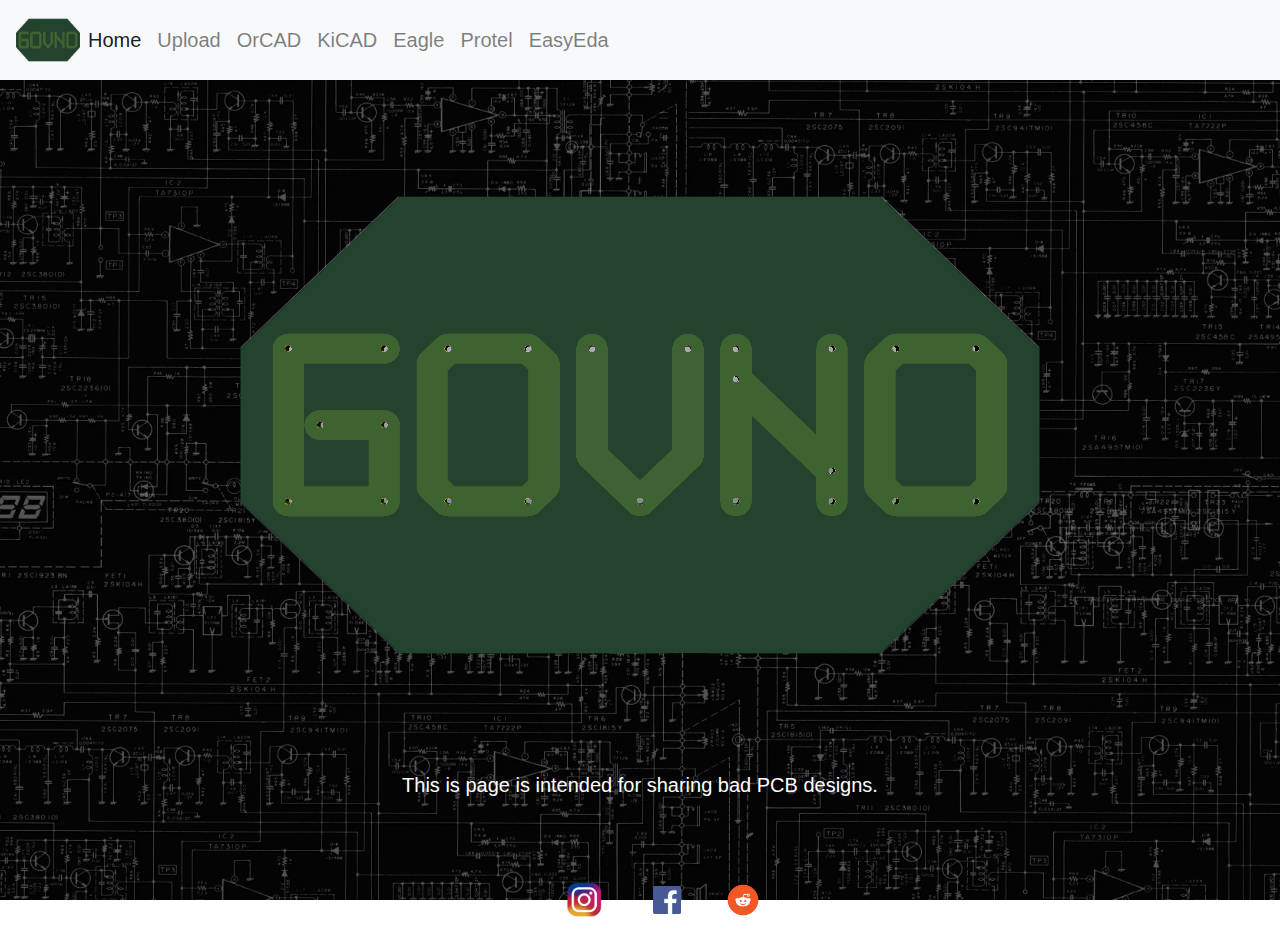
<file: index.html>
<!DOCTYPE html>
<html>
    <head>
        <meta charset="utf-8">
        <link rel="icon" href="./Images/icon.png">
        <title>GovnoPCB</title>
        <link rel="stylesheet" href="design.css">
        <link rel="stylesheet" href="https://stackpath.bootstrapcdn.com/bootstrap/4.3.1/css/bootstrap.min.css" integrity="sha384-ggOyR0iXCbMQv3Xipma34MD+dH/1fQ784/j6cY/iJTQUOhcWr7x9JvoRxT2MZw1T" crossorigin="anonymous">
        <script src="https://stackpath.bootstrapcdn.com/bootstrap/4.3.1/js/bootstrap.min.js" integrity="sha384-JjSmVgyd0p3pXB1rRibZUAYoIIy6OrQ6VrjIEaFf/nJGzIxFDsf4x0xIM+B07jRM" crossorigin="anonymous"></script>
    </head>
    <body>

        <!-- Nav Bar -->

        <nav class="navbar navbar-expand-lg navbar-light bg-light">
            <img src="./Images/icon.png" id="navlogo" alt="navlogo">
            <button class="navbar-toggler" type="button" data-toggle="collapse" data-target="#navbarSupportedContent" aria-controls="navbarSupportedContent" aria-expanded="false" aria-label="Toggle navigation">
                <span class="navbar-toggler-icon"></span>
            </button>

            <div class="collapse navbar-collapse" id="navbarSupportedContent">
                <ul class="navbar-nav mr-auto">
                    <li class="nav-item">
                        <a class="nav-link active" href="index.html">Home</a>
                    </li>
                    <li class="nav-item">
                        <a class="nav-link" href="upload.html">Upload</a>
                    </li>
                    <li class="nav-item">
                        <a class="nav-link" href="orcad.html">OrCAD</a>
                    </li>
                    <li>
                        <a class="nav-link" href="kikad.html">KiCAD</a>
                    </li>
                    <li>
                        <a class="nav-link" href="eagle.html">Eagle</a>
                    </li>
                    <li>
                        <a class="nav-link" href="protel.html">Protel</a>
                    </li>
                    <li>
                        <a class="nav-link" href="easyeda.html">EasyEda</a>
                    </li>
                </ul>
            </div>
        </nav>

        <!-- Page -->

        <div id="page">
            <img src="./Images/icon.png" id="pic" alt="picture">
        </div>

        <p id="text">
            This is page is intended for sharing bad PCB designs.
        </p>

        <!-- Info -->
        <div id="info">
            <ul>
                <li class="infoitem"><a href="https://instagram.com"><img src="./Images/ig" id="instagram" alt="instagram"></a></li>
                <li class="infoitem"><a href="https://facebook.com"><img src="./Images/fb.png" id="facebook" alt="facebook"></a></li>
                <li class="infoitem"><a href="https://reddit.com"><img src="./Images/reddit.png" id="reddit" alt="reddit"></a></li>
            </ul>
        </div>
    </body>
</html>
</file>
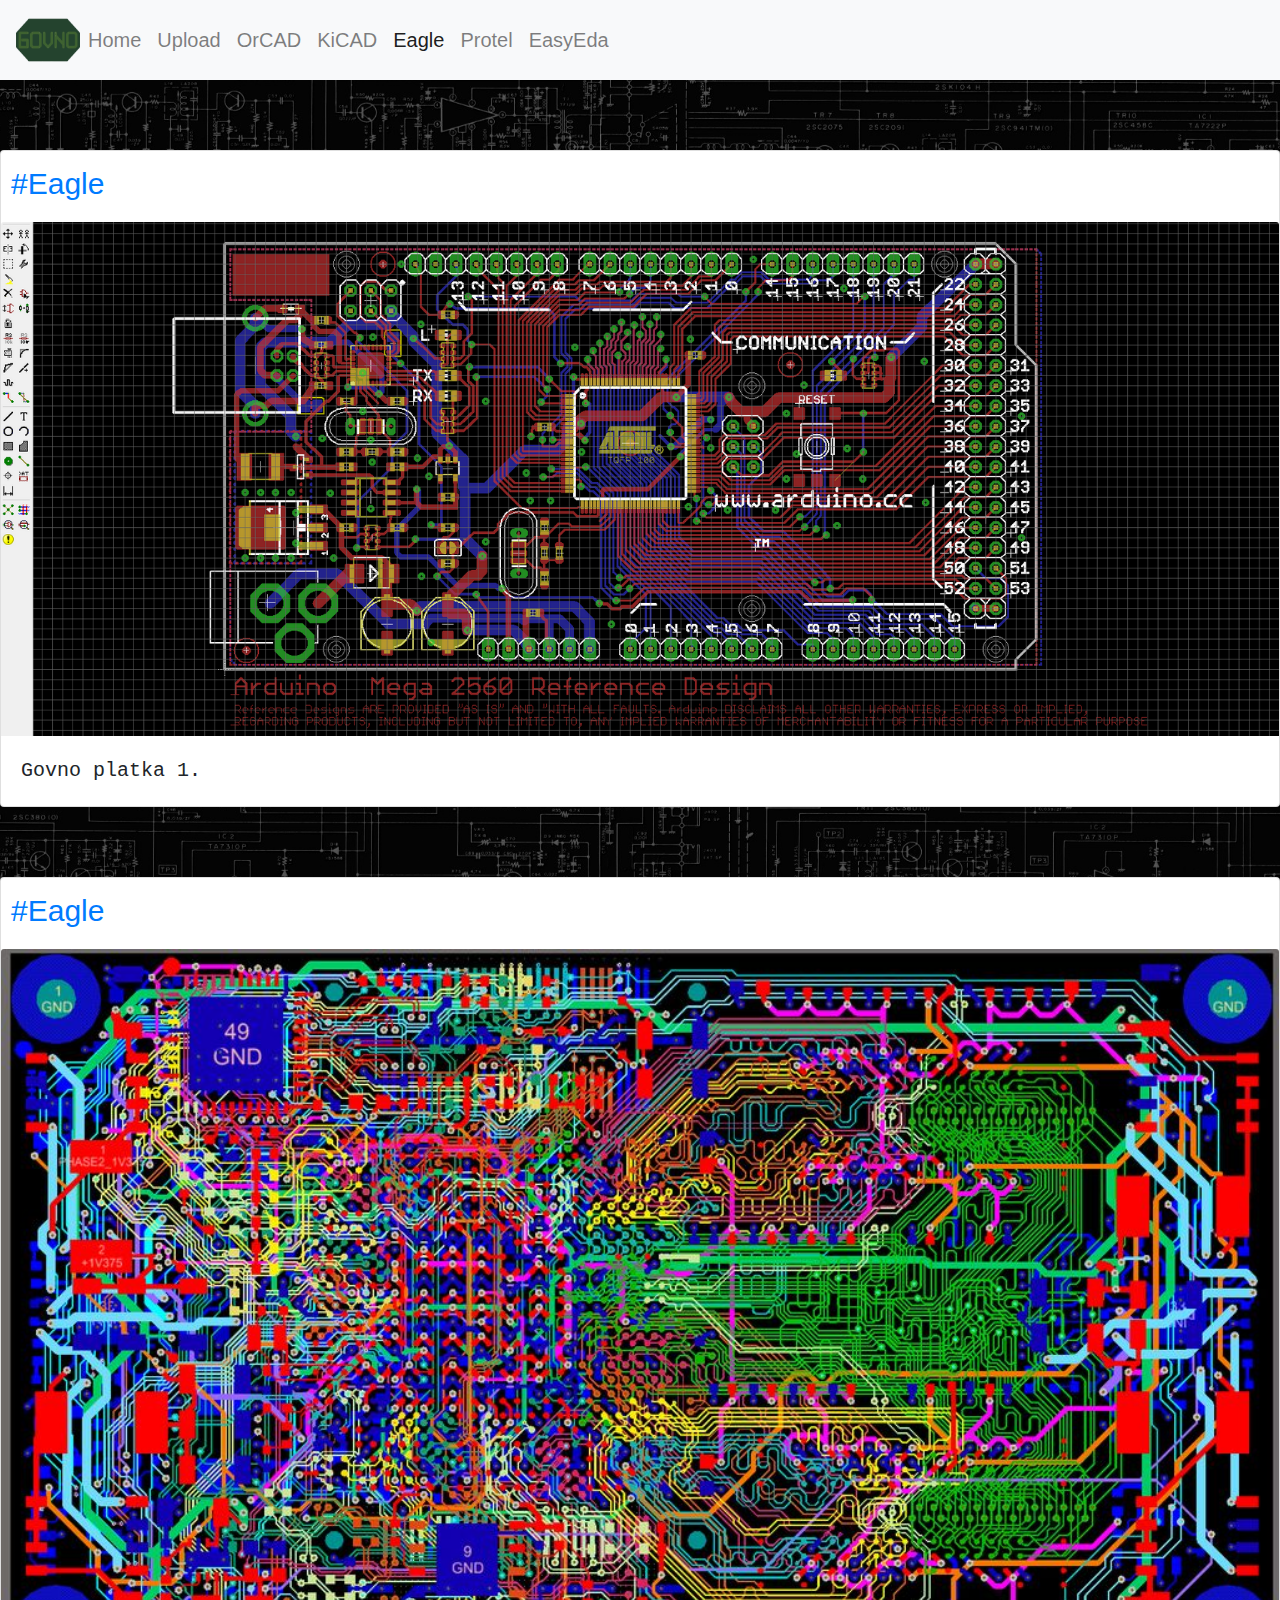
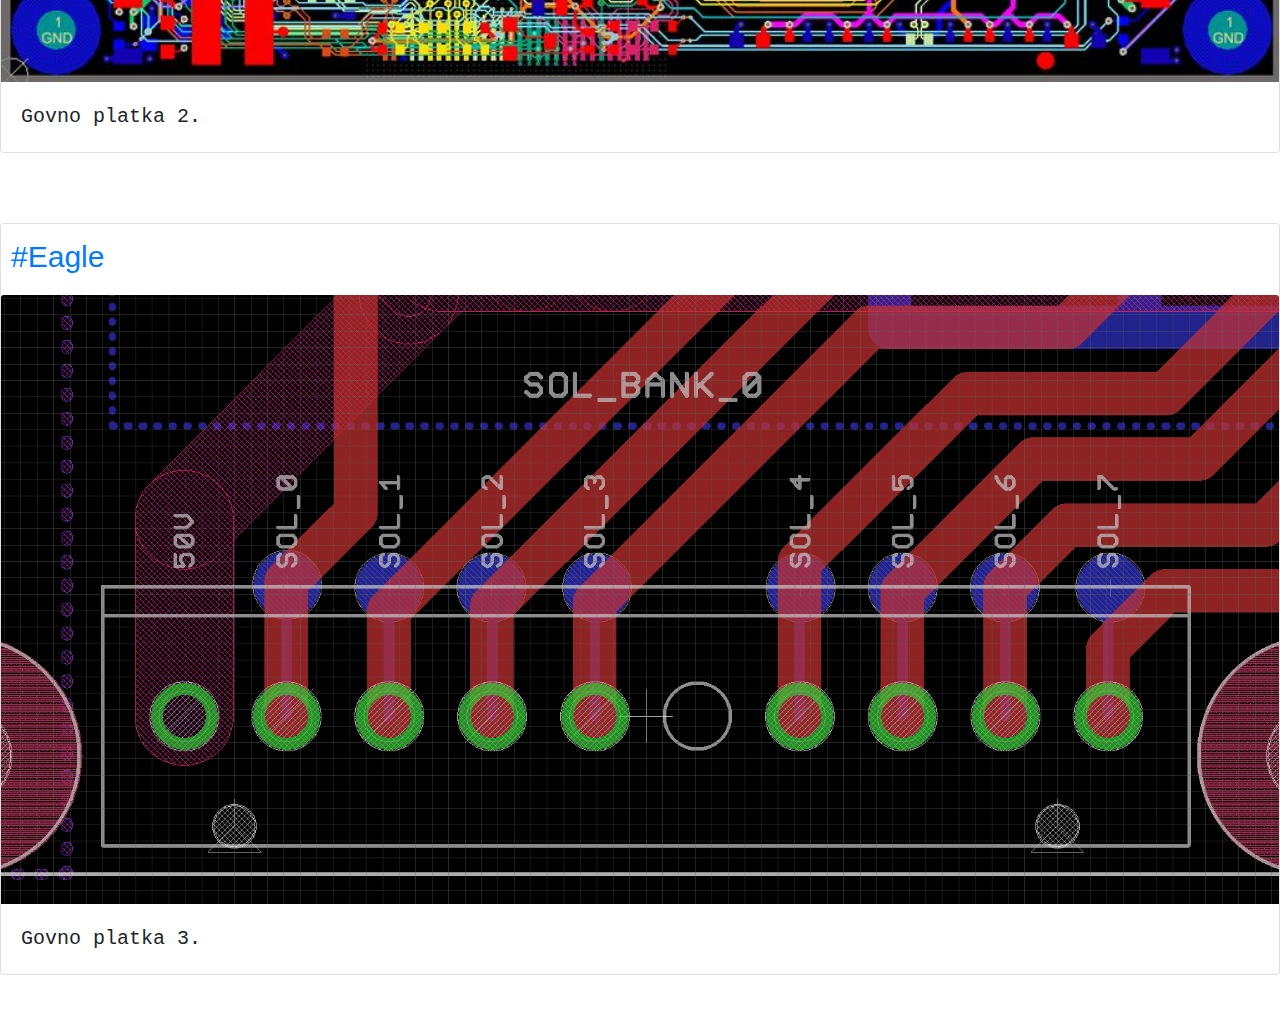
<file: eagle.html>
<!DOCTYPE html>
<html>
    <head>
        <meta charset="utf-8">
        <link rel="icon" href="./Images/icon.png">
        <title>GovnoPCB</title>
        <link rel="stylesheet" href="design.css">
        <link rel="stylesheet" href="https://stackpath.bootstrapcdn.com/bootstrap/4.3.1/css/bootstrap.min.css" integrity="sha384-ggOyR0iXCbMQv3Xipma34MD+dH/1fQ784/j6cY/iJTQUOhcWr7x9JvoRxT2MZw1T" crossorigin="anonymous">
    </head>
    <body>

        <!-- Nav Bar -->

        <nav class="navbar navbar-expand-lg navbar-light bg-light">
            <img src="./Images/icon.png" id="icon" alt="icon">
            <button class="navbar-toggler" type="button" data-toggle="collapse" data-target="#navbarSupportedContent" aria-controls="navbarSupportedContent" aria-expanded="false" aria-label="Toggle navigation">
                <span class="navbar-toggler-icon"></span>
            </button>

            <div class="collapse navbar-collapse" id="navbarSupportedContent">
                <ul class="navbar-nav mr-auto">
                    <li class="nav-item">
                        <a class="nav-link" href="index.html">Home</a>
                    </li>
                    <li class="nav-item">
                        <a class="nav-link" href="upload.html">Upload</a>
                    </li>
                    <li class="nav-item">
                        <a class="nav-link" href="orcad.html">OrCAD</a>
                    </li>
                    <li>
                        <a class="nav-link" href="kikad.html">KiCAD</a>
                    </li>
                    <li>
                        <a class="nav-link active" href="eagle.html">Eagle</a>
                    </li>
                    <li>
                        <a class="nav-link" href="protel.html">Protel</a>
                    </li>
                    <li>
                        <a class="nav-link" href="easyeda.html">EasyEda</a>
                    </li>
                </ul>
            </div>
        </nav>

        <!-- Cards -->

        <div>
            <div class="card">
                <div>
                    <p class="text"><a href="./eagle.html">#Eagle</a></p>
                    <img src="./Images/Eagle/PCB1.png" class="card-img-top" alt="...">
                </div>
                <div class="card-body">
                    <p class="card-text">Govno platka 1.</p>
                </div>
            </div>
        
            <div class="card">
                <div>
                    <p class="text"><a href="./eagle.html">#Eagle</a></p>
                    <img src="./Images/Eagle/PCB2.jpg" class="card-img-top" alt="...">
                </div>
                <div class="card-body">
                    <p class="card-text">Govno platka 2.</p>
                </div>
            </div>
        
            <div class="card">
                <div>
                    <p class="text"><a href="./eagle.html">#Eagle</a></p>
                    <img src="./Images/Eagle/PCB3.png" class="card-img-top" alt="...">
                </div>
                <div class="card-body">
                    <p class="card-text">Govno platka 3.</p>
                </div>
            </div>
        </div>
    </body>
</html>
</file>
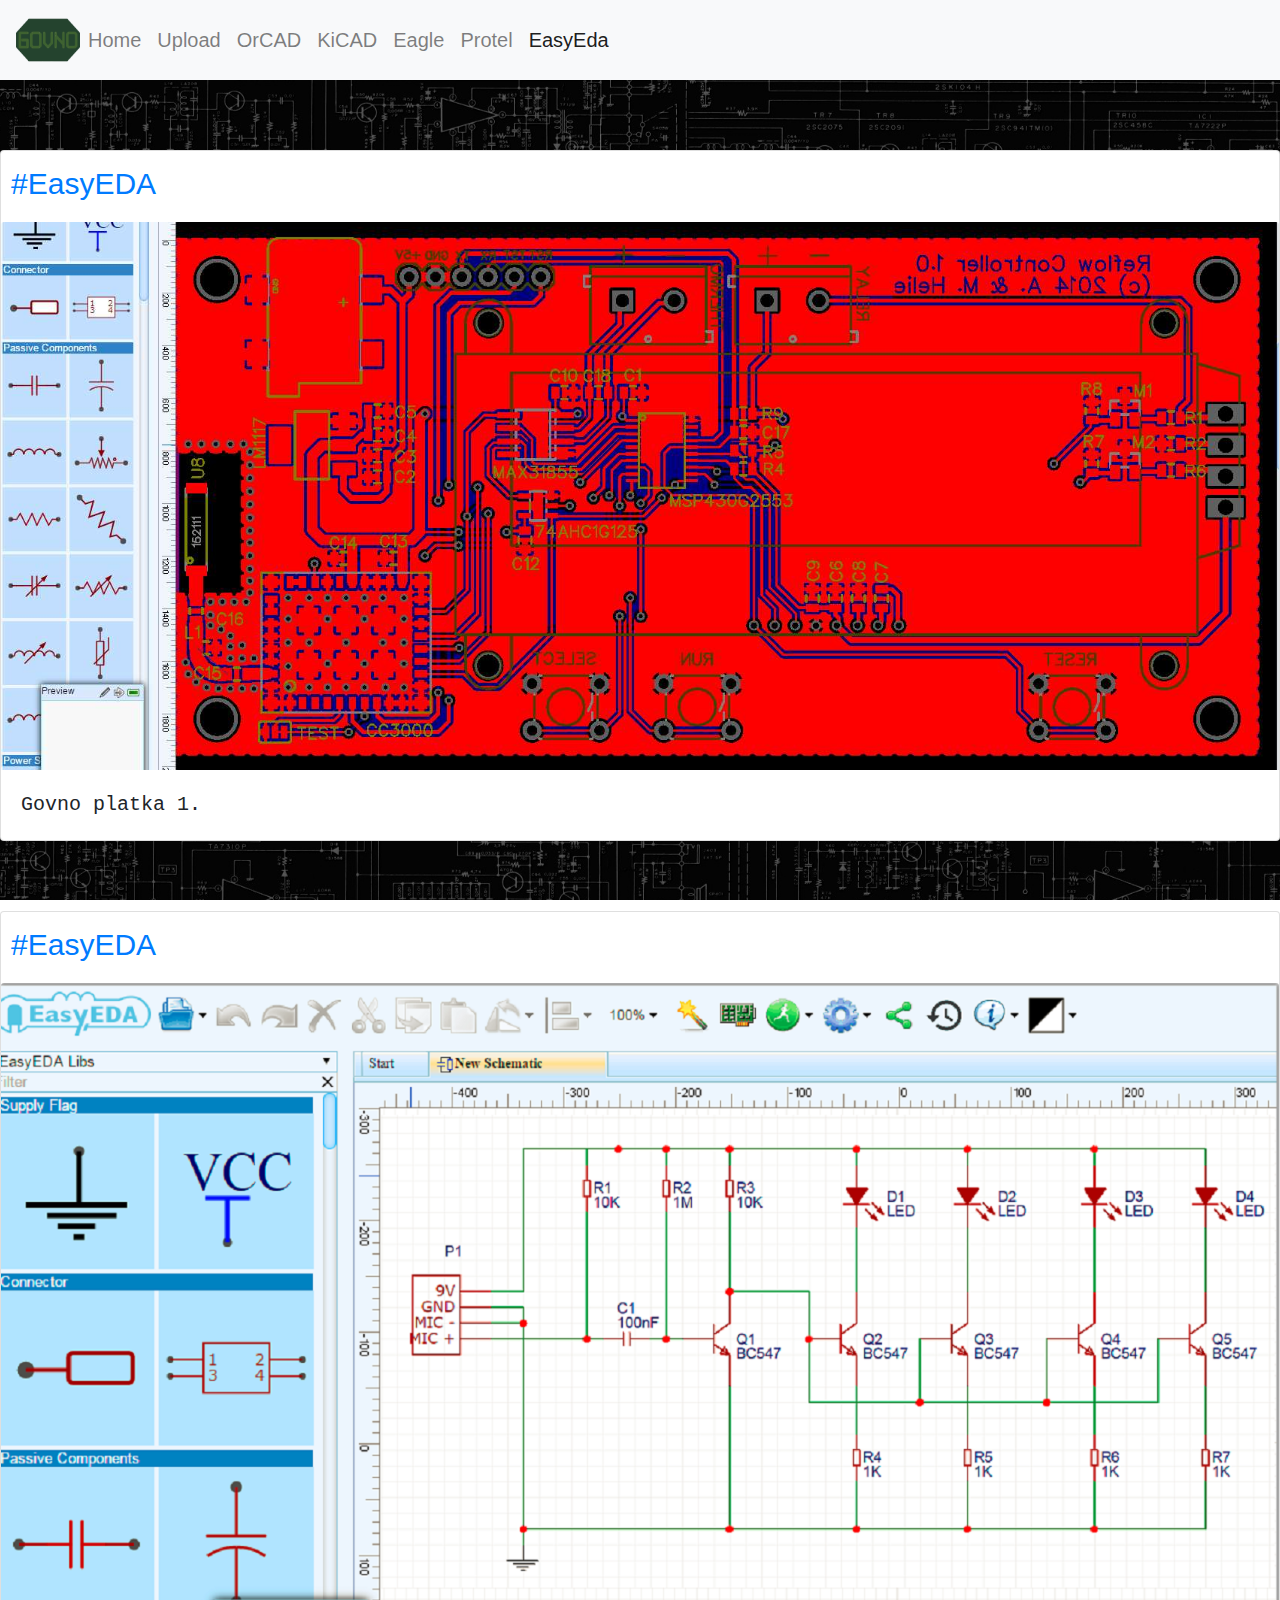
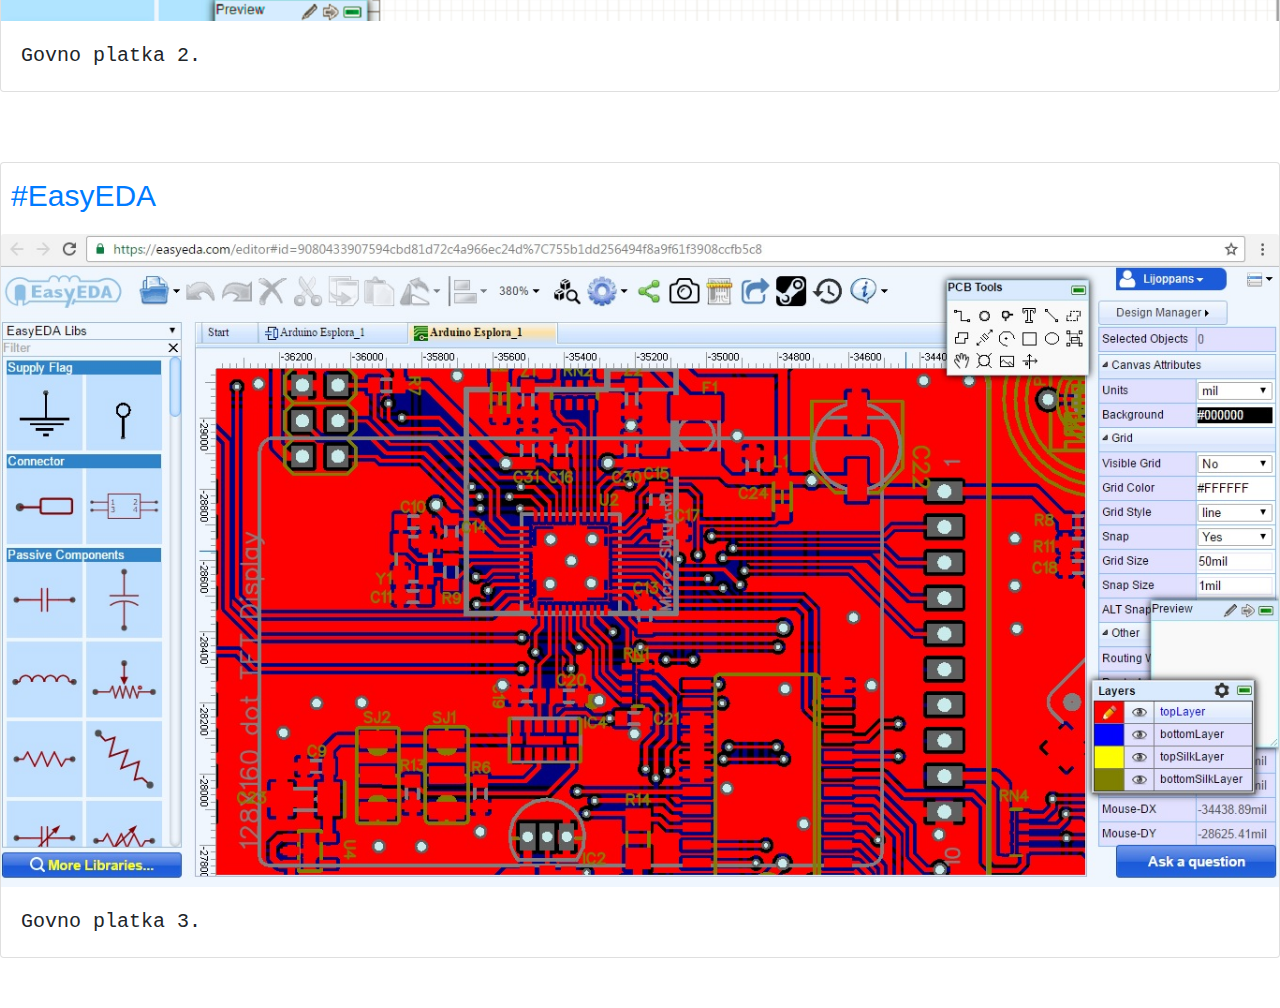
<file: easyeda.html>
<!DOCTYPE html>
<html>
    <head>
        <meta charset="utf-8">
        <link rel="icon" href="./Images/icon.png">
        <title>GovnoPCB</title>
        <link rel="stylesheet" href="design.css">
        <link rel="stylesheet" href="https://stackpath.bootstrapcdn.com/bootstrap/4.3.1/css/bootstrap.min.css" integrity="sha384-ggOyR0iXCbMQv3Xipma34MD+dH/1fQ784/j6cY/iJTQUOhcWr7x9JvoRxT2MZw1T" crossorigin="anonymous">
    </head>
    <body>

        <!-- Nav Bar -->

        <nav class="navbar navbar-expand-lg navbar-light bg-light">
            <img src="./Images/icon.png" id="icon" alt="icon">
            <button class="navbar-toggler" type="button" data-toggle="collapse" data-target="#navbarSupportedContent" aria-controls="navbarSupportedContent" aria-expanded="false" aria-label="Toggle navigation">
                <span class="navbar-toggler-icon"></span>
            </button>

            <div class="collapse navbar-collapse" id="navbarSupportedContent">
                <ul class="navbar-nav mr-auto">
                    <li class="nav-item">
                        <a class="nav-link" href="index.html">Home</a>
                    </li>
                    <li class="nav-item">
                        <a class="nav-link" href="upload.html">Upload</a>
                    </li>
                    <li class="nav-item">
                        <a class="nav-link" href="orcad.html">OrCAD</a>
                    </li>
                    <li>
                        <a class="nav-link" href="kikad.html">KiCAD</a>
                    </li>
                    <li>
                        <a class="nav-link" href="eagle.html">Eagle</a>
                    </li>
                    <li>
                        <a class="nav-link" href="protel.html">Protel</a>
                    </li>
                    <li>
                        <a class="nav-link active" href="easyeda.html">EasyEda</a>
                    </li>
                </ul>
            </div>
        </nav>


        <!-- Cards -->
            
        <div>
            <div class="card">
                <div>
                    <p class="text"><a href="./easyeda.html">#EasyEDA</a></p>
                    <img src="./Images/easyeda/PCB1.png" class="card-img-top" alt="...">
                </div>
                <div class="card-body">
                    <p class="card-text">Govno platka 1.</p>
                </div>
            </div>
        
            <div class="card">
                <div>
                    <p class="text"><a href="./easyeda.html">#EasyEDA</a></p>
                    <img src="./Images/easyeda/PCB2.png" class="card-img-top" alt="...">
                </div>
                <div class="card-body">
                    <p class="card-text">Govno platka 2.</p>
                </div>
            </div>
        
            <div class="card">
                <div>
                    <p class="text"><a href="./easyeda.html">#EasyEDA</a></p>
                    <img src="./Images/easyeda/PCB3.jpg" class="card-img-top" alt="...">
                </div>
                <div class="card-body">
                    <p class="card-text">Govno platka 3.</p>
                </div>
            </div>
        </div>
    </body>
</html>
</file>
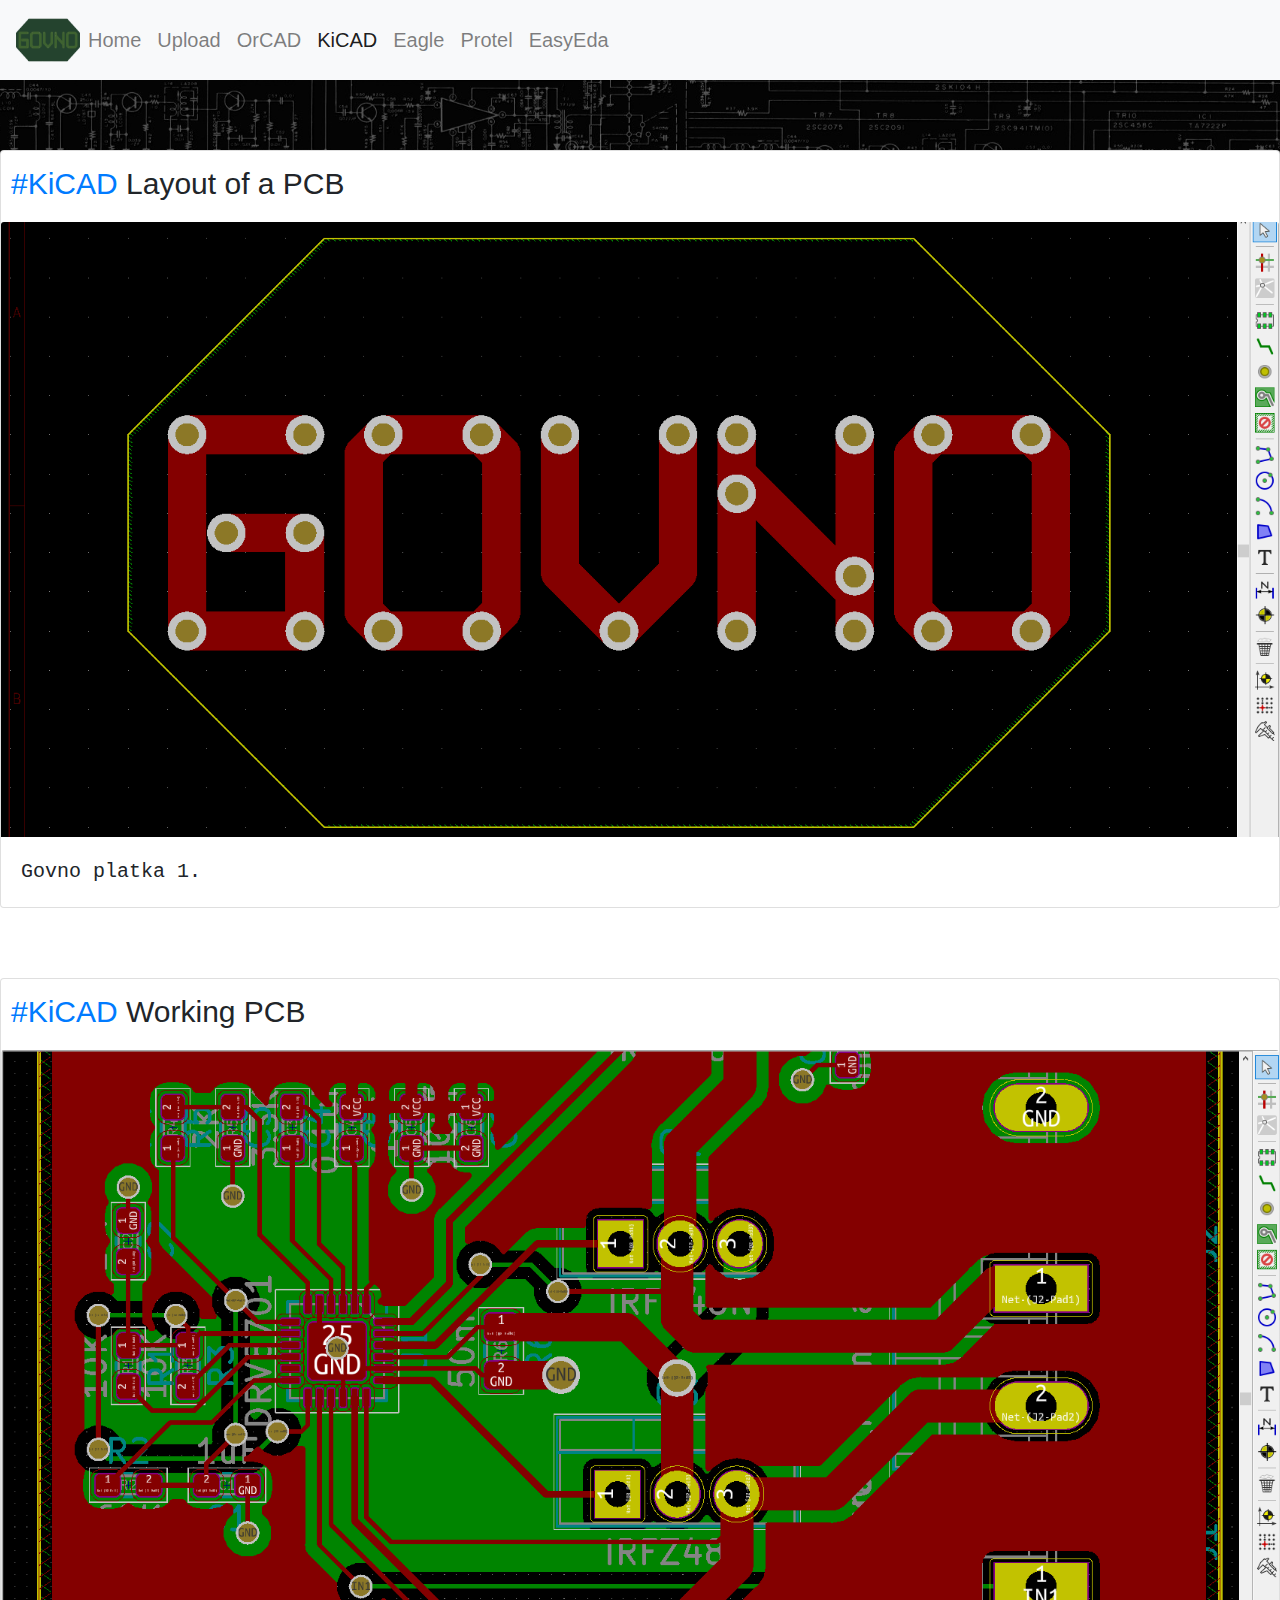
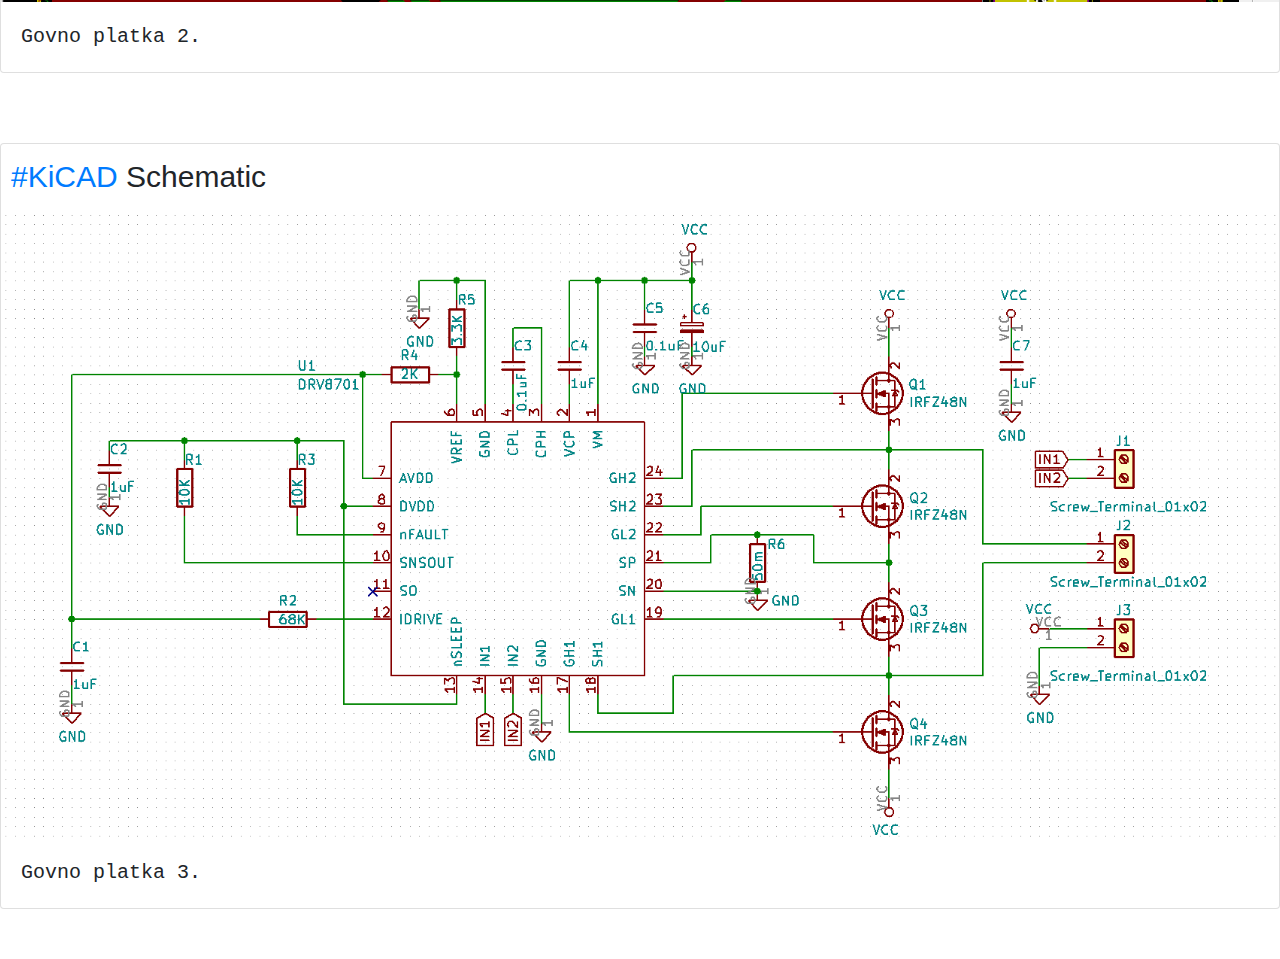
<file: kikad.html>
<!DOCTYPE html>
<html>
    <head >
        <link rel="icon" href="./Images/icon.png">
        <meta charset="utf-8">
        <title>GovnoPCB</title>
        <link rel="stylesheet" href="design.css">
        <link rel="stylesheet" href="https://stackpath.bootstrapcdn.com/bootstrap/4.3.1/css/bootstrap.min.css" integrity="sha384-ggOyR0iXCbMQv3Xipma34MD+dH/1fQ784/j6cY/iJTQUOhcWr7x9JvoRxT2MZw1T" crossorigin="anonymous">
    </head>
    <body>

        <!-- Nav Bar -->

        <nav class="navbar navbar-expand-lg navbar-light bg-light">
            <img src="./Images/icon.png" id="icon" alt="icon">
            <button class="navbar-toggler" type="button" data-toggle="collapse" data-target="#navbarSupportedContent" aria-controls="navbarSupportedContent" aria-expanded="false" aria-label="Toggle navigation">
                <span class="navbar-toggler-icon"></span>
            </button>

            <div class="collapse navbar-collapse" id="navbarSupportedContent">
                <ul class="navbar-nav mr-auto">
                    <li class="nav-item">
                        <a class="nav-link" href="index.html">Home</a>
                    </li>
                    <li class="nav-item">
                        <a class="nav-link" href="upload.html">Upload</a>
                    </li>
                    <li class="nav-item">
                        <a class="nav-link" href="orcad.html">OrCAD</a>
                    </li>
                    <li>
                        <a class="nav-link active" href="kikad.html">KiCAD</a>
                    </li>
                    <li>
                        <a class="nav-link" href="eagle.html">Eagle</a>
                    </li>
                    <li>
                        <a class="nav-link" href="protel.html">Protel</a>
                    </li>
                    <li>
                        <a class="nav-link" href="easyeda.html">EasyEda</a>
                    </li>
                </ul>
            </div>
        </nav>

        <!-- Cards -->

        <div>
            <div class="card">
                <div>
                    <p class="text"><a href="./kikad.html">#KiCAD</a> Layout of a PCB</p>
                    <img src="./Images/kikad/PCB1.png" class="card-img-top" alt="...">
                </div>
                <div class="card-body">
                    <p class="card-text">Govno platka 1.</p>
                </div>
            </div>
        
            <div class="card">
                <div>
                    <p class="text"><a href="./kikad.html">#KiCAD</a> Working PCB</p>
                    <img src="./Images/kikad/PCB2.png" class="card-img-top" alt="...">
                </div>
                <div class="card-body">
                    <p class="card-text">Govno platka 2.</p>
                </div>
            </div>
        
            <div class="card">
                <div>
                    <p class="text"><a href="./kikad.html">#KiCAD</a> Schematic</p>
                    <img src="./Images/kikad/PCB3.png" class="card-img-top" alt="...">
                </div>
                <div class="card-body">
                    <p class="card-text">Govno platka 3.</p>
                </div>
            </div>
        </div>
    </body>
</html>
</file>
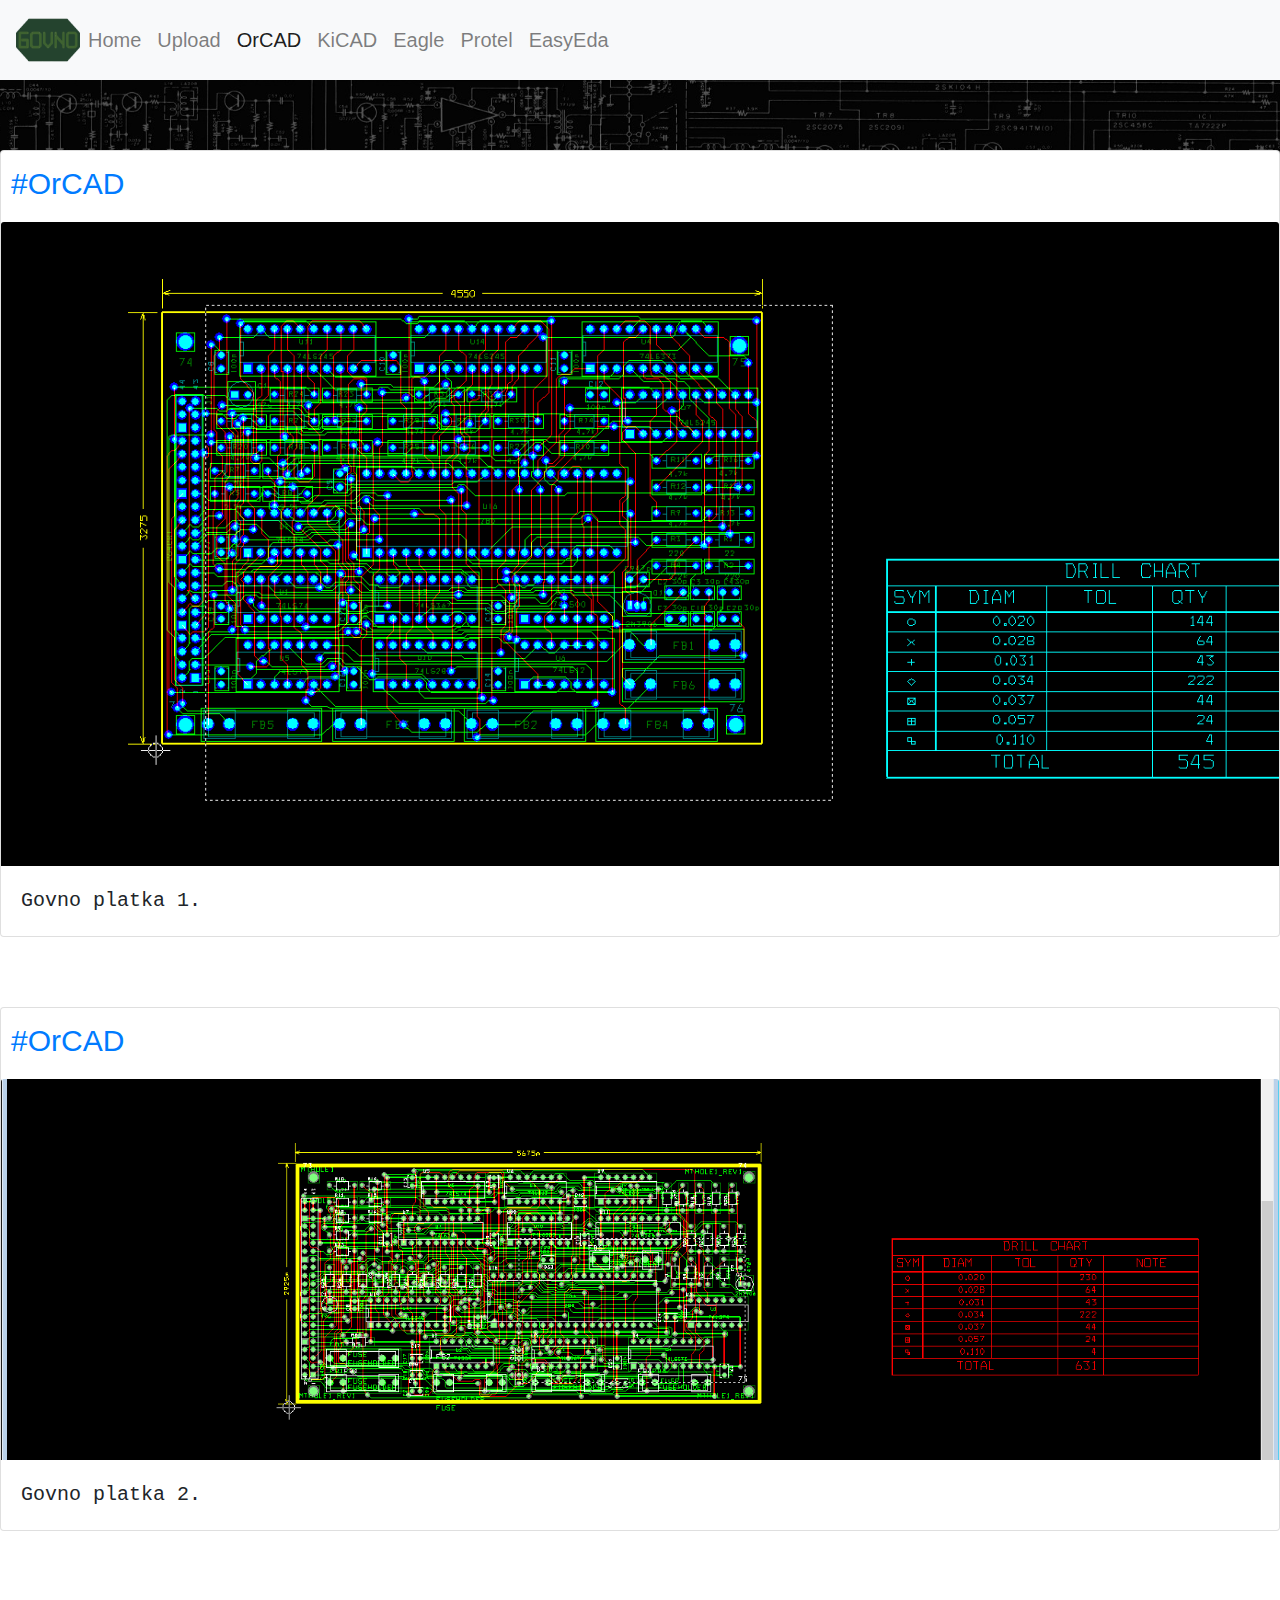
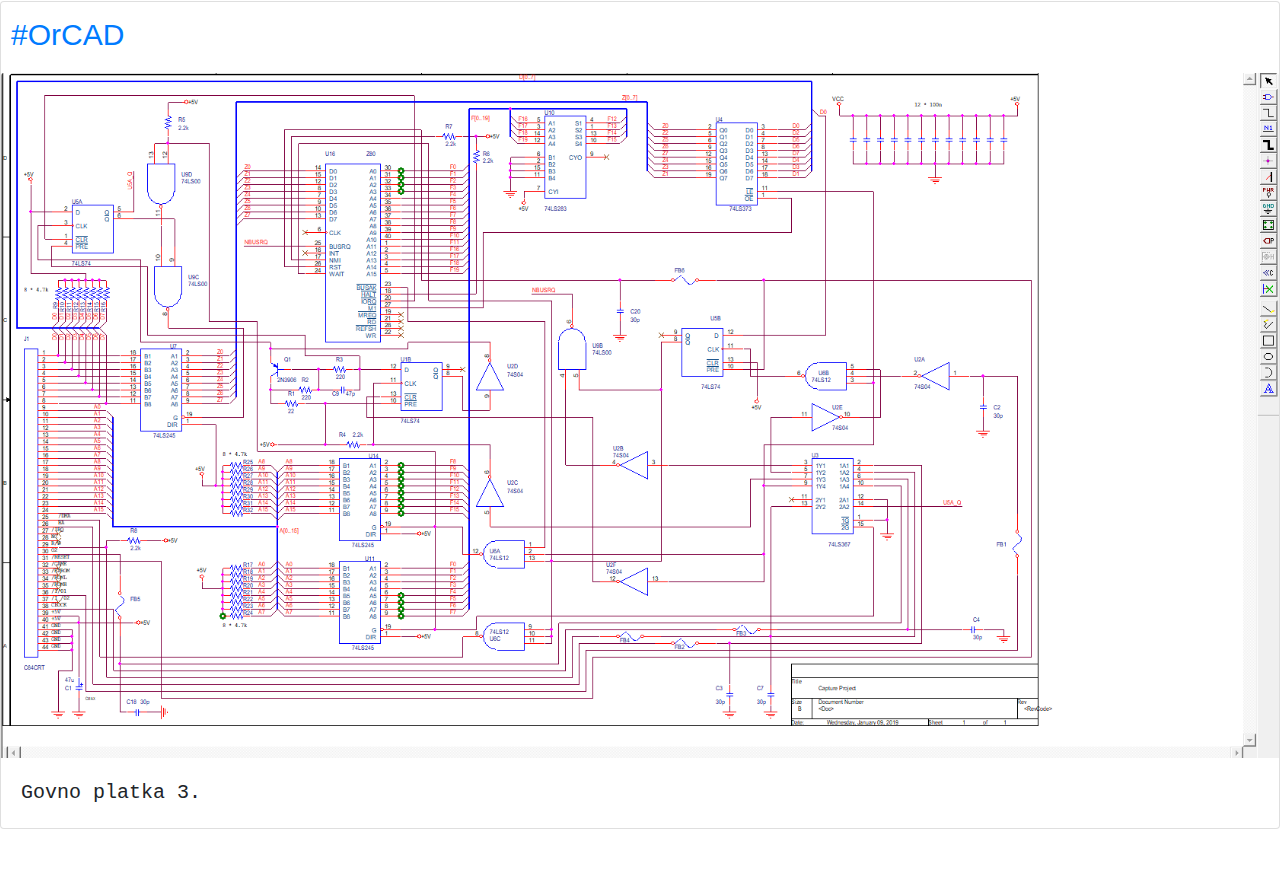
<file: orcad.html>
<!DOCTYPE html>
<html>
    <head>
        <meta charset="utf-8">
        <link rel="icon" href="./Images/icon.png">
        <title>GovnoPCB</title>
        <link rel="stylesheet" href="design.css">
        <link rel="stylesheet" href="https://stackpath.bootstrapcdn.com/bootstrap/4.3.1/css/bootstrap.min.css" integrity="sha384-ggOyR0iXCbMQv3Xipma34MD+dH/1fQ784/j6cY/iJTQUOhcWr7x9JvoRxT2MZw1T" crossorigin="anonymous">
    </head>
    <body>

        <!-- Nav Bar -->

        <nav class="navbar navbar-expand-lg navbar-light bg-light">
            <img src="./Images/icon.png" id="icon" alt="icon">
            <button class="navbar-toggler" type="button" data-toggle="collapse" data-target="#navbarSupportedContent" aria-controls="navbarSupportedContent" aria-expanded="false" aria-label="Toggle navigation">
                <span class="navbar-toggler-icon"></span>
            </button>

            <div class="collapse navbar-collapse" id="navbarSupportedContent">
                <ul class="navbar-nav mr-auto">
                    <li class="nav-item">
                        <a class="nav-link" href="index.html">Home</a>
                    </li>
                    <li class="nav-item">
                        <a class="nav-link" href="upload.html">Upload</a>
                    </li>
                    <li class="nav-item">
                        <a class="nav-link active" href="orcad.html">OrCAD</a>
                    </li>
                    <li>
                        <a class="nav-link" href="kikad.html">KiCAD</a>
                    </li>
                    <li>
                        <a class="nav-link" href="eagle.html">Eagle</a>
                    </li>
                    <li>
                        <a class="nav-link" href="protel.html">Protel</a>
                    </li>
                    <li>
                        <a class="nav-link" href="easyeda.html">EasyEda</a>
                    </li>
                </ul>
            </div>
        </nav>

        <!-- Cards -->

        <div>
            <div class="card">
                <div>
                    <p class="text"><a href = "./orcad.html">#OrCAD</a></p>
                    <img src="./Images/OrCAD/PCB1.png" class="card-img-top" alt="...">
                </div>
                <div class="card-body">
                    <p class="card-text">Govno platka 1.</p>
                </div>
            </div>

            <div class="card">
                <div>
                    <p class="text"><a href = "./orcad.html">#OrCAD</a></p>
                    <img src="./Images/OrCAD/PCB2.png" class="card-img-top" alt="...">
                </div>
                <div class="card-body">
                    <p class="card-text">Govno platka 2.</p>               
                </div>
            </div>

            <div class="card">
                <div>
                    <p class="text"><a href = "./orcad.html">#OrCAD</a></p>
                    <img src="./Images//OrCAD/PCB3.png" class="card-img-top" alt="...">
                </div>
                <div class="card-body">
                    <p class="card-text">Govno platka 3.</p>
                </div>
            </div>
        </div>
    </body>
</html>
</file>
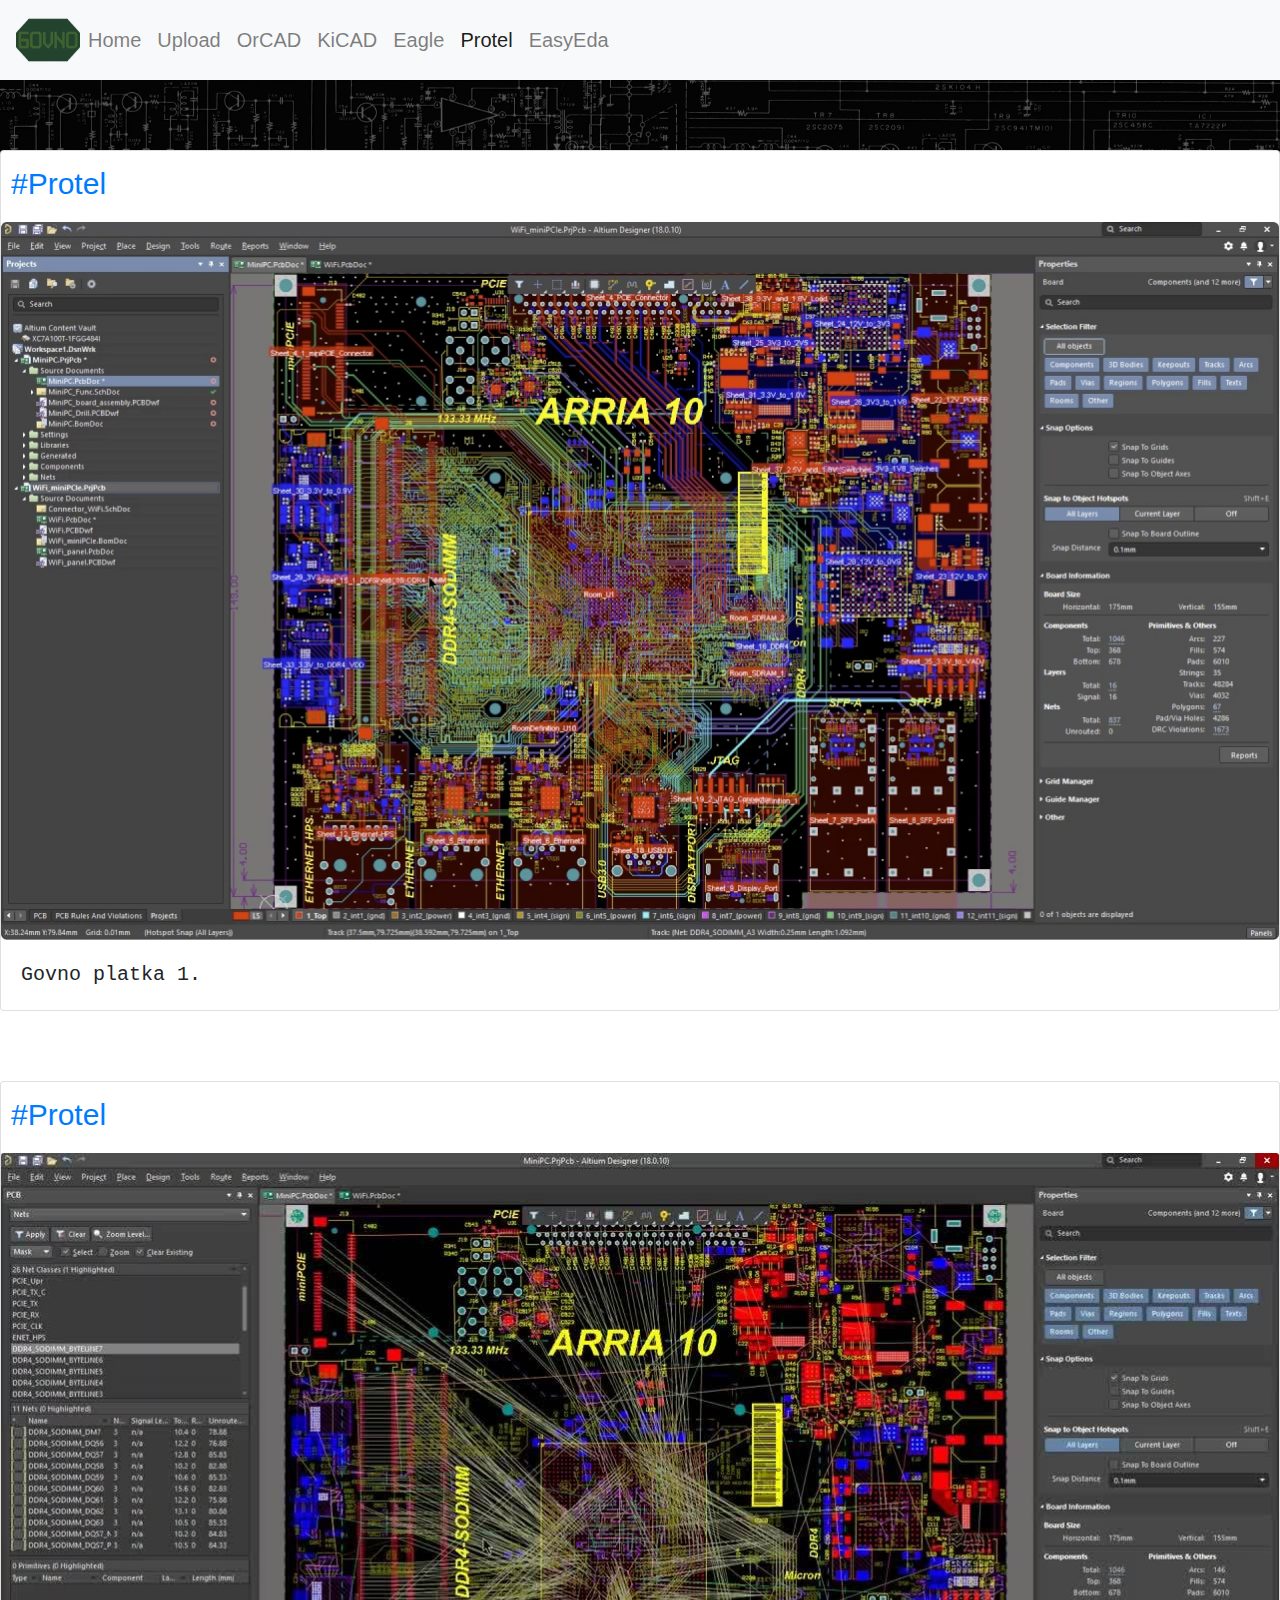
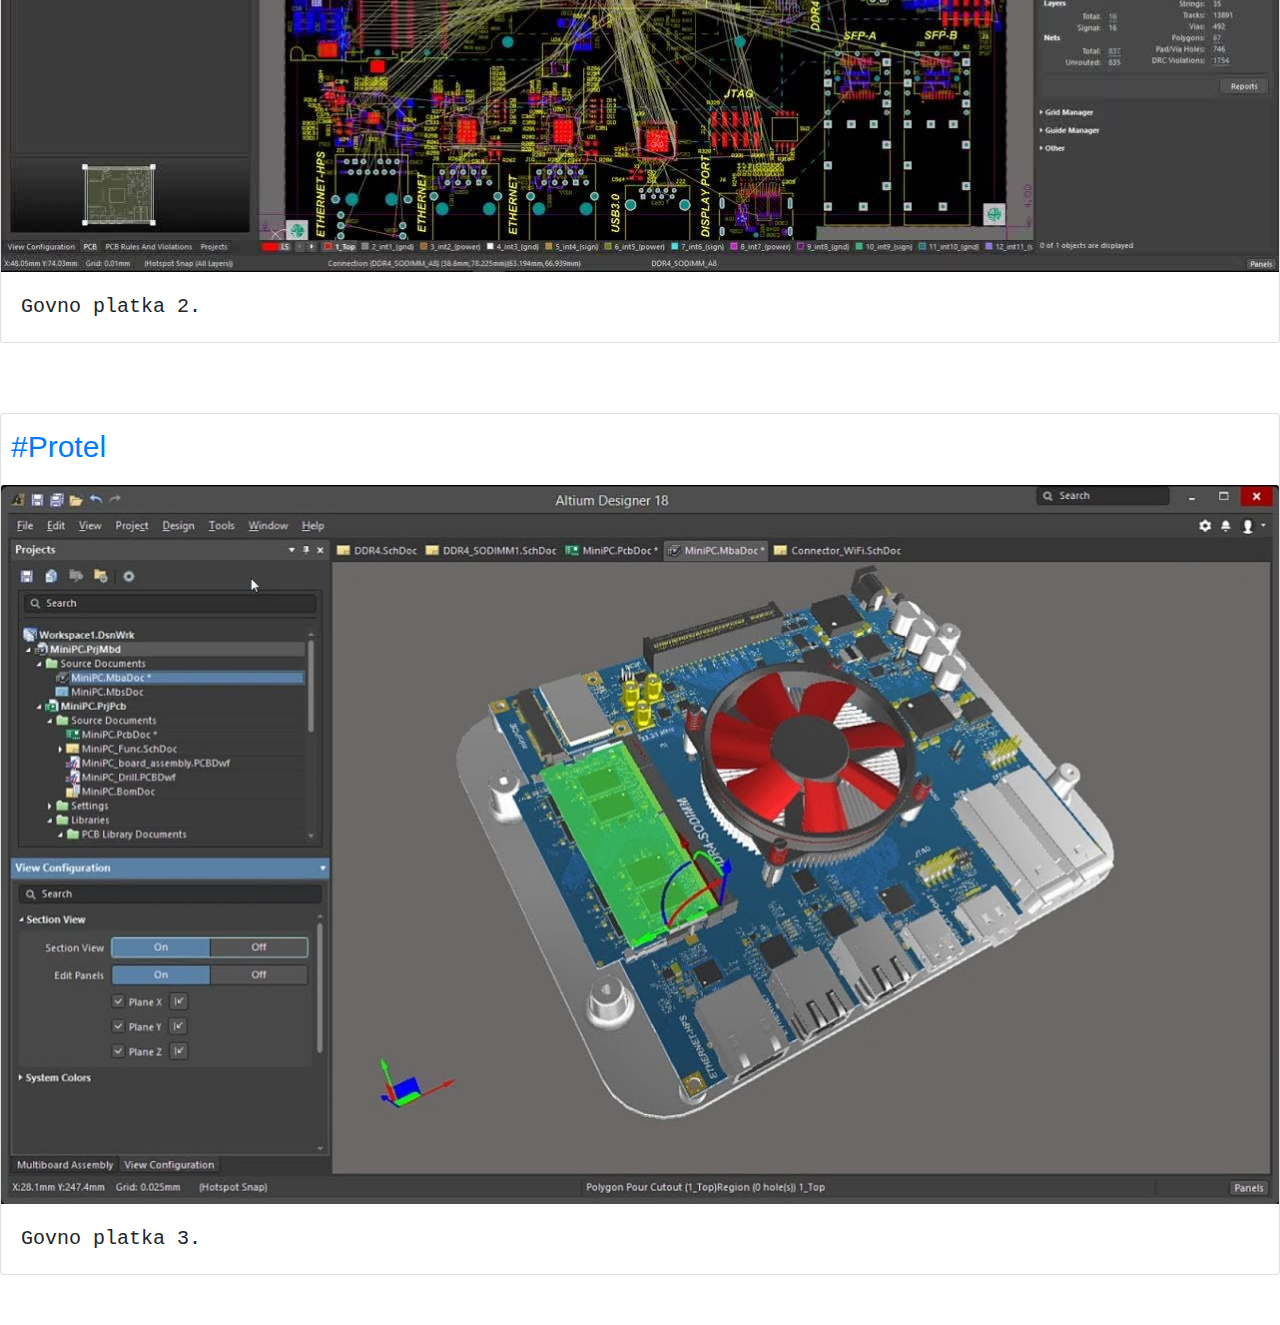
<file: protel.html>
<!DOCTYPE html>
<html>
    <head>
        <meta charset="utf-8">
        <link rel="icon" href="./Images/icon.png">
        <title>GovnoPCB</title>
        <link rel="stylesheet" href="design.css">
        <link rel="stylesheet" href="https://stackpath.bootstrapcdn.com/bootstrap/4.3.1/css/bootstrap.min.css" integrity="sha384-ggOyR0iXCbMQv3Xipma34MD+dH/1fQ784/j6cY/iJTQUOhcWr7x9JvoRxT2MZw1T" crossorigin="anonymous">
    </head>
    <body>

        <!-- Nav Bar -->

        <nav class="navbar navbar-expand-lg navbar-light bg-light">
            <img src="./Images/icon.png" id="icon" alt="icon">
            <button class="navbar-toggler" type="button" data-toggle="collapse" data-target="#navbarSupportedContent" aria-controls="navbarSupportedContent" aria-expanded="false" aria-label="Toggle navigation">
                <span class="navbar-toggler-icon"></span>
            </button>

            <div class="collapse navbar-collapse" id="navbarSupportedContent">
                <ul class="navbar-nav mr-auto">
                    <li class="nav-item">
                        <a class="nav-link" href="index.html">Home</a>
                    </li>
                    <li class="nav-item">
                        <a class="nav-link" href="upload.html">Upload</a>
                    </li>
                    <li class="nav-item">
                        <a class="nav-link" href="orcad.html">OrCAD</a>
                    </li>
                    <li>
                        <a class="nav-link" href="kikad.html">KiCAD</a>
                    </li>
                    <li>
                        <a class="nav-link" href="eagle.html">Eagle</a>
                    </li>
                    <li>
                        <a class="nav-link active" href="protel.html">Protel</a>
                    </li>
                    <li>
                        <a class="nav-link" href="easyeda.html">EasyEda</a>
                    </li>
                </ul>
            </div>
        </nav>


        <!-- Cards -->
        
        <div>
            <div class="card">
                <div>
                    <p class="text"><a href="./protel.html">#Protel</a></p>
                    <img src="./Images/protel/PCB1.jpg" class="card-img-top" alt="...">
                </div>
                <div class="card-body">
                    <p class="card-text">Govno platka 1.</p>
                </div>
            </div>
        
            <div class="card">
                <div>
                    <p class="text"><a href="./protel.html">#Protel</a></p>
                    <img src="./Images/protel/PCB2.jpg" class="card-img-top" alt="...">
                </div>
                <div class="card-body">
                    <p class="card-text">Govno platka 2.</p>
                </div>
            </div>
        
            <div class="card">
                <div>
                    <p class="text"><a href="./protel.html">#Protel</a></p>
                    <img src="./Images/protel/PCB3.jpg" class="card-img-top" alt="...">
                </div>
                <div class="card-body">
                    <p class="card-text">Govno platka 3.</p>
                </div>
            </div>
        </div>
    </body>
</html>
</file>
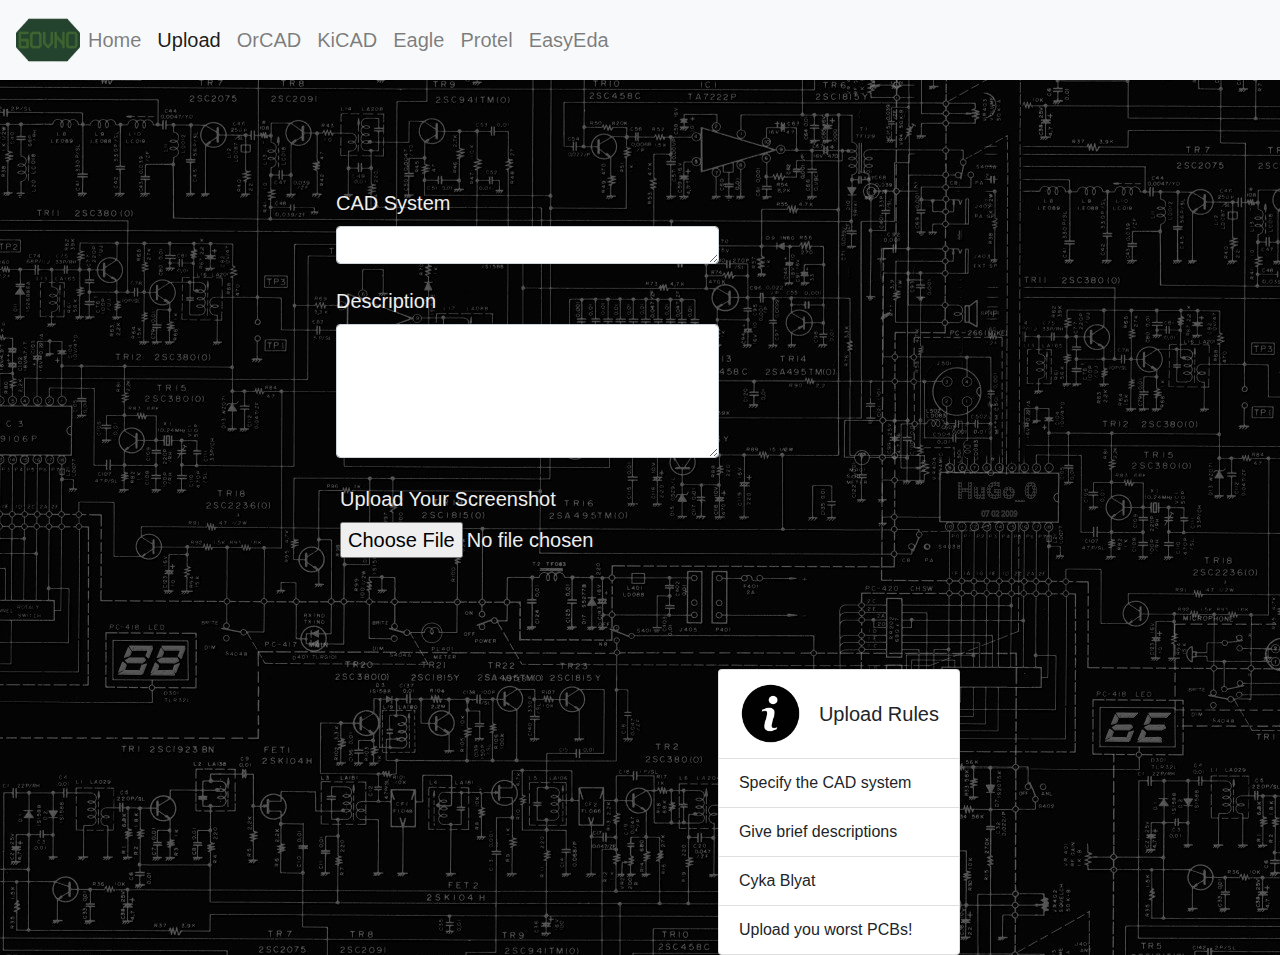
<file: upload.html>
<!DOCTYPE html>
<html>
    <head>
        <meta charset="utf-8">
        <title>Govno PCB</title>
        <link rel="icon" href="./Images/icon.png">
        <link rel="stylesheet" href="https://stackpath.bootstrapcdn.com/bootstrap/4.3.1/css/bootstrap.min.css" integrity="sha384-ggOyR0iXCbMQv3Xipma34MD+dH/1fQ784/j6cY/iJTQUOhcWr7x9JvoRxT2MZw1T" crossorigin="anonymous">
        <link rel="stylesheet" href="uploadDesign.css">
    </head>

    <body>

        <!-- Nav Bar -->

        <nav class="navbar navbar-expand-lg navbar-light bg-light">
            <img src="./Images/icon.png" id="icon" alt="icon">
            <button class="navbar-toggler" type="button" data-toggle="collapse" data-target="#navbarSupportedContent" aria-controls="navbarSupportedContent" aria-expanded="false" aria-label="Toggle navigation">
                <span class="navbar-toggler-icon"></span>
            </button>

            <div class="collapse navbar-collapse" id="navbarSupportedContent">
                <ul class="navbar-nav mr-auto">
                    <li class="nav-item">
                        <a class="nav-link" href="index.html">Home</a>
                    </li>
                    <li class="nav-item">
                        <a class="nav-link active" href="upload.html">Upload</a>
                    </li>
                    <li class="nav-item">
                        <a class="nav-link" href="orcad.html">OrCAD</a>
                    </li>
                    <li>
                        <a class="nav-link" href="kikad.html">KiCAD</a>
                    </li>
                    <li>
                        <a class="nav-link" href="eagle.html">Eagle</a>
                    </li>
                    <li>
                        <a class="nav-link" href="protel.html">Protel</a>
                    </li>
                    <li>
                        <a class="nav-link" href="easyeda.html">EasyEda</a>
                    </li>
                </ul>
            </div>
        </nav>
    
        <!-- Upload Form -->

        <div id="uploadForm">
            <form>
                <div class="form-group1 form-control-lg">
                    <label for="Textarea1">CAD System</label>
                    <textarea class="form-control" id="Textarea1" rows="1"></textarea>
                </div>

                <div class="form-group1 form-control-lg">
                    <label for="Textarea1">Description</label>
                    <textarea class="form-control" id="Textarea2" rows="5"></textarea>
                </div>
                
                <div class="form-group2 form-control-lg">
                    <label>Upload Your Screenshot</label>
                    <input type="file" accept="image/*" class="form-control-file" id="FormControlFile1">
                </div>
            </form>
        </div>

        <!-- List Table -->

        <div class="list-group">
            <a class="list-group-item list-group-item-action">
                <div class="media">  
                    <img src="./Images/info.png" id="infopic" class="mr-3" alt="info">
                    <div class="media-body"> 
                        <h5 class="mt-0">Upload Rules</h5>
                    </div>
                </div>    
            </a>

            <a class="list-group-item list-group-item-action">Specify the CAD system</a>
            <a class="list-group-item list-group-item-action">Give brief descriptions</a>
            <a class="list-group-item list-group-item-action">Cyka Blyat</a>
            <a class="list-group-item list-group-item-action">Upload you worst PCBs!</a>
        </div>
    </body>
</html>
</file>
<file: design.css>
body {
    background-image: url("./Images/bg.png");
    background-attachment: fixed;
    background-position: center;
    background-repeat: no-repeat;
    background-size: cover;
}

.nav-item {
    font-size: 20px;
}

.nav-link {
    font-size: 20px;
}

.card {
    margin-top: 70px;
    margin-bottom: 50px;
}

.card-text {
    float: left;
    padding-top: auto;
    padding-bottom: auto;
    font-size: 20px;
    font-family: 'Courier New', Courier, monospace;
    margin-right: 50px;
}

.vote {
    height: 32px;
    width: 32px;
    padding-left: 1000;
}

.text {
    font-size: 30px;
    padding-top: 10px;
    padding-left: 10px;
}

.videos {
    margin: 5%;
}

.nav :justify-content-center {
    margin-top: 90%;
}

.infoitem {
    display: inline;
    margin: 20px;
}

#info {
    margin-top: 2%;
    text-align: center;
    font-family: 'Segoe UI', Tahoma, Geneva, Verdana, sans-serif;
    font-size: 17px;
}

#carouselExampleSlidesOnly {
    margin-left: 15%;
    margin-top: 5%;
}

#pic {
    margin: auto;
    display: block;
    width: 800px;
    height: 690px;
}

#text {
    padding-bottom: 50px; 
    color: white;
    text-align: center;
    font-size: 20px;
    font-family: 'Segoe UI', Tahoma, Geneva, Verdana, sans-serif;
}

#navlogo {
    width: 64px;
    height: 64px;
}

#instagram {
    width: 48px;
    height: 48px;
}

#facebook {
    width: 28px;
    height: 28px;
}

#reddit {
    width: 34px;
    height: 34px;
}

#infopic {
    width: 64px;
    height: 64px;
}

#icon {
    width: 64px;
    height: 64px;
}
</file>
<file: uploadDesign.css>
body {
    background-image: url("./Images/bg.png")
}

h5 {
    padding-top: 20px;
}

.nav-item {
    font-size: 20px;
}

.nav-link {
    font-size: 20px;
}

textarea {
    background-color: #555555
}

label {
    color: #eeeeee
}

input {
    color: #eeeeee
}

.form-group1 {
    margin-top: 20px;
    margin-bottom: 50px;
}

.form-group2 {
    padding-left: 20px;
    margin-top: 150px;
    resize: none;
}

.list-group {
    float: right;
    margin-top: 145px;
    margin-right: 25%;
    max-width: 300px;
}

#uploadForm {
    float: left;
    margin-left: 25%;
    margin-top: 80px;
}

#icon {
    width: 64px;
    height: 64px;
}

#infopic {
    width: 64px;
    height: 64px;
}
</file>
